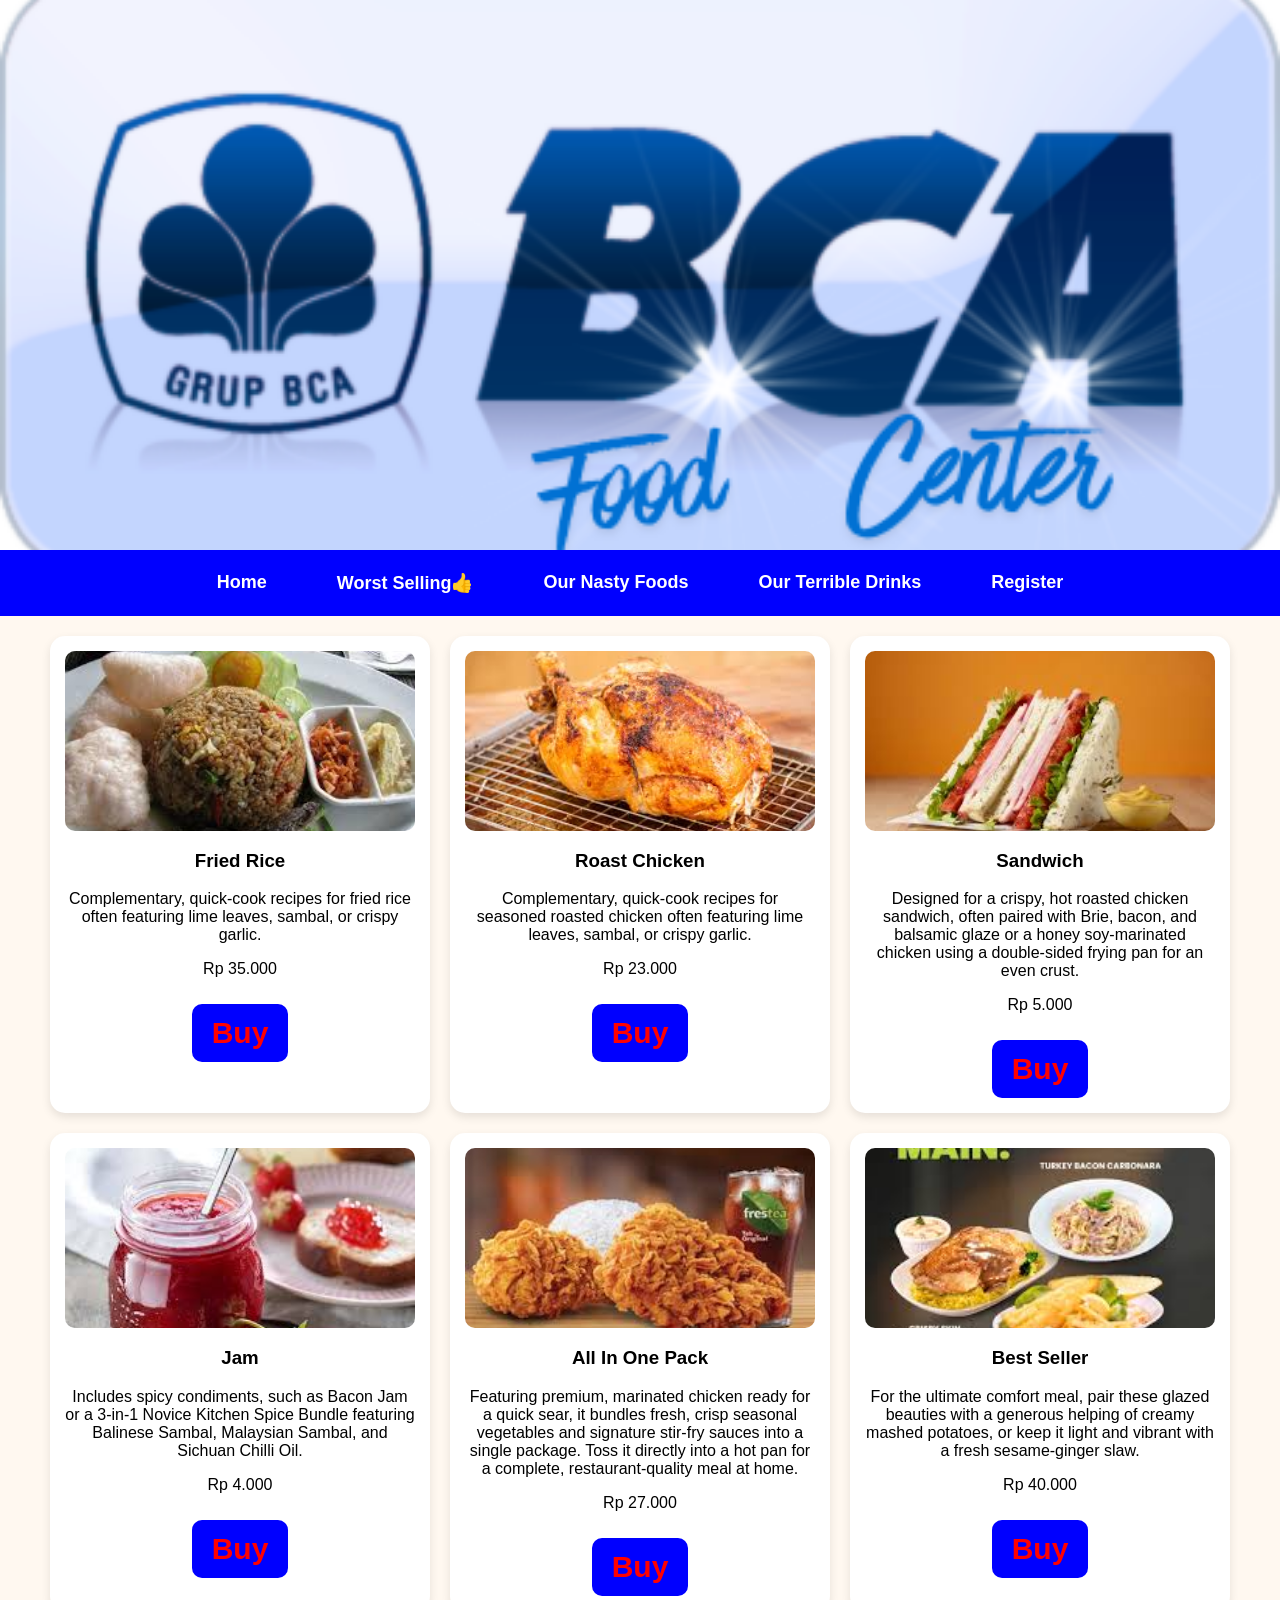
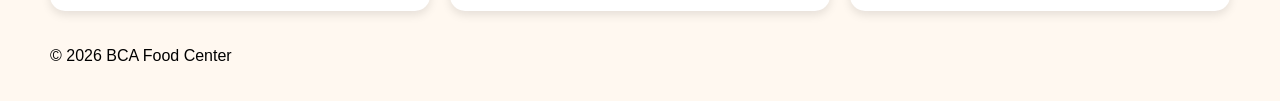
<file: index.html>
<html>
<head>
<title>BCA Food Center</title>
<link rel="stylesheet" href="commnobel.css">
</head>
<body>
<header>
<img src="bankbcalogo.png">
</header>
<nav>
<ul>
<li><a href="#">Home</a>
<ul>
<li><a href="index.html">The place</a></li>
<li><a href="heheI.html">where I can go</a></li>
</ul>
</li>
<li><a href="#">Worst Selling👍</a>
 <ul>
<li><a href="hehesigma.html">Worse</a></li>
 <li><a href="heheII.html">Even Worse</a></li>
</ul>
</li>
<li><a href="#">Our Nasty Foods</a>
<ul>
<li><a href="heheIII.html">Fried Rice</a></li>
 <li><a href="heheIV.html">Chicken</a></li>
</ul>
</li>
<li><a href="#">Our Terrible Drinks</a>
<ul>
<li><a href="heheV.html">Alcoholic</a></li>
 <li><a href="heheVI.html">Non-alcoholic</a></li>
</ul>
</li>
<li><a href="#">Register</a>
<ul>
<li><a href="heheVII.html">Sign Up</a></li>
<li><a href="heheVIII.html">Sign In</a></li>
</ul>
</li>
</nav>
<div class="container">
<div class="card">
    <img src="nasigor.png">
    <h3>Fried Rice</h3>
	 <p>Complementary, quick-cook recipes for fried rice often featuring lime leaves, sambal, or crispy garlic.</p>
    <p>Rp 35.000</p>
    <button>Buy</button>
</div>
<div class="card">
    <img src="2commnobel.png">
    <h3>Roast Chicken</h3>
	 <p>Complementary, quick-cook recipes for seasoned roasted chicken often featuring lime leaves, sambal, or crispy garlic. </p>
    <p>Rp 23.000</p>
    <button>Buy</button>
</div>
<div class="card">
    <img src="3commnobel.png">
    <h3>Sandwich</h3>
	<p>Designed for a crispy, hot roasted chicken sandwich, often paired with Brie, bacon, and balsamic glaze or a honey soy-marinated chicken using a double-sided frying pan for an even crust. </p>
    <p>Rp 5.000</p>
    <button>Buy</button>
</div>

<div class="card">
    <img src="4commnobel.png">
    <h3>Jam</h3>
	<p>Includes spicy condiments, such as Bacon Jam or a 3-in-1 Novice Kitchen Spice Bundle featuring Balinese Sambal, Malaysian Sambal, and Sichuan Chilli Oil.</p>
    <p>Rp 4.000</p>
    <button>Buy</button>
</div>

<div class="card">
    <img src="5commnobel.png">
    <h3>All In One Pack</h3>
	<p>Featuring premium, marinated chicken ready for a quick sear, it bundles fresh, crisp seasonal vegetables and signature stir-fry sauces into a single package. Toss it directly into a hot pan for a complete, restaurant-quality meal at home.</p>
    <p>Rp 27.000</p>
    <button>Buy</button>
</div>

<div class="card">
    <img src="6commnobel.png">
    <h3>Best Seller</h3>
	<p>For the ultimate comfort meal, pair these glazed beauties with a generous helping of creamy mashed potatoes, or keep it light and vibrant with a fresh sesame-ginger slaw.</p>
    <p>Rp 40.000</p>
    <button>Buy</button>
</div>
<footer>
<p>© 2026 BCA Food Center</p>
</footer>
</div>
</file>
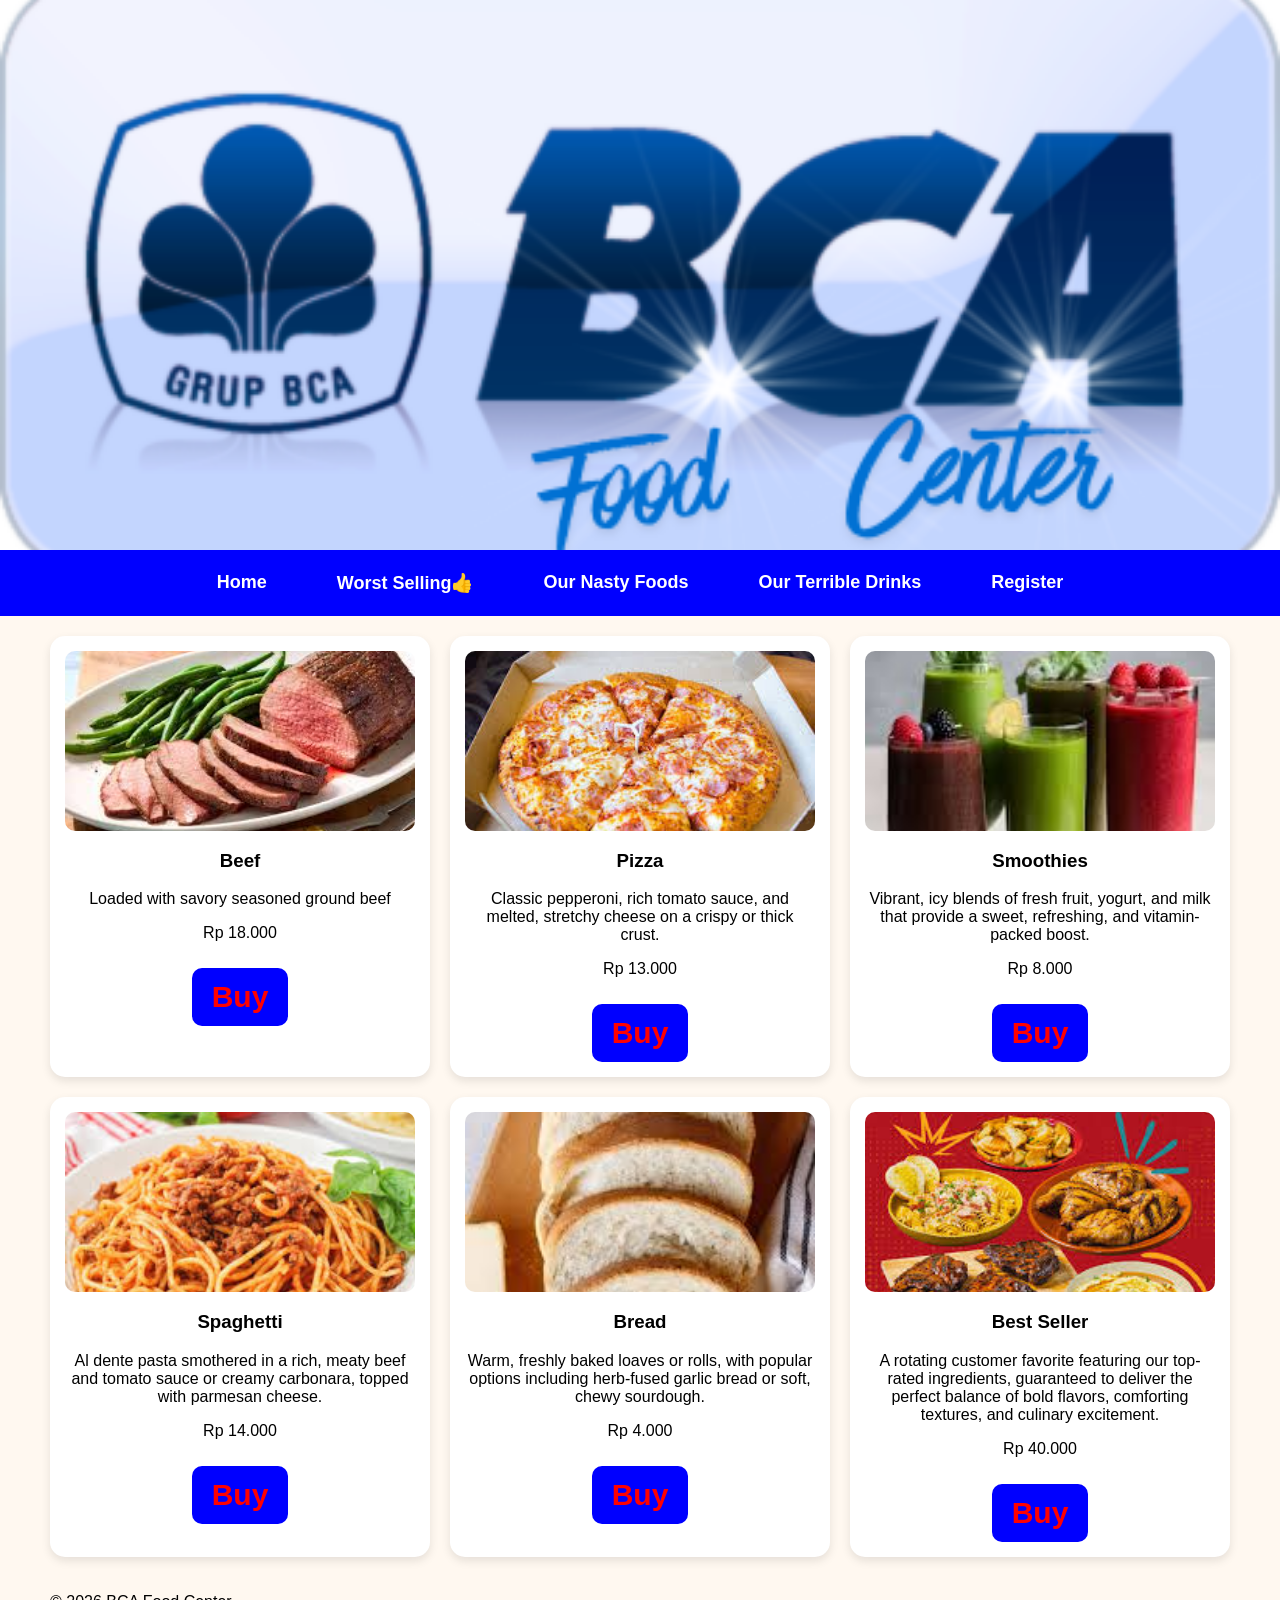
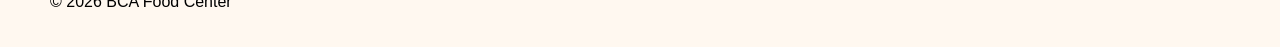
<file: heheI.html>
<html>
<head>
<title>BCA Food Center</title>
<link rel="stylesheet" href="commnobel.css">
</head>
<body>
<header>
<img src="bankbcalogo.png">
</header>
<nav>
<ul>
<li><a href="#">Home</a>
<ul>
<li><a href="index.html">The place</a></li>
<li><a href="heheI.html">where I can go</a></li>
</ul>
</li>
<li><a href="#">Worst Selling👍</a>
 <ul>
<li><a href="hehesigma.html">Worse</a></li>
 <li><a href="heheII.html">Even Worse</a></li>
</ul>
</li>
<li><a href="#">Our Nasty Foods</a>
<ul>
<li><a href="heheIII.html">Fried Rice</a></li>
 <li><a href="heheIV.html">Chicken</a></li>
</ul>
</li>
<li><a href="#">Our Terrible Drinks</a>
<ul>
<li><a href="heheV.html">Alcoholic</a></li>
 <li><a href="heheVI.html">Non-alcoholic</a></li>
</ul>
</li>
<li><a href="#">Register</a>
<ul>
<li><a href="heheVII.html">Sign Up</a></li>
<li><a href="heheVIII.html">Sign In</a></li>
</ul>
</li>
</nav>
<div class="container">
<div class="card">
    <img src="7commnobel.png">
    <h3>Beef</h3>
	<p>Loaded with savory seasoned ground beef</p>
    <p>Rp 18.000</p>
    <button>Buy</button>
</div>
<div class="card">
    <img src="8commnobel.png">
    <h3>Pizza</h3>
	<p> Classic pepperoni, rich tomato sauce, and melted, stretchy cheese on a crispy or thick crust. </p>
    <p>Rp 13.000</p>
    <button>Buy</button>
</div>
<div class="card">
    <img src="9commnobel.png">
    <h3>Smoothies</h3>
	<p>Vibrant, icy blends of fresh fruit, yogurt, and milk that provide a sweet, refreshing, and vitamin-packed boost.</p>
    <p>Rp 8.000</p>
    <button>Buy</button>
</div>

<div class="card">
    <img src="10commnobel.png">
    <h3>Spaghetti</h3>
	<p> Al dente pasta smothered in a rich, meaty beef and tomato sauce or creamy carbonara, topped with parmesan cheese.</p>
    <p>Rp 14.000</p>
    <button>Buy</button>
</div>

<div class="card">
    <img src="11commnobel.png">
    <h3>Bread</h3>
	<p> Warm, freshly baked loaves or rolls, with popular options including herb-fused garlic bread or soft, chewy sourdough. </p>
    <p>Rp 4.000</p>
    <button>Buy</button>
</div>

<div class="card">
    <img src="12commnobel.png">
    <h3>Best Seller</h3>
	<p>A rotating customer favorite featuring our top-rated ingredients, guaranteed to deliver the perfect balance of bold flavors, comforting textures, and culinary excitement.</p>
    <p>Rp 40.000</p>
    <button>Buy</button>
</div>
<footer>
<p>© 2026 BCA Food Center</p>
</footer>
</div>
</file>
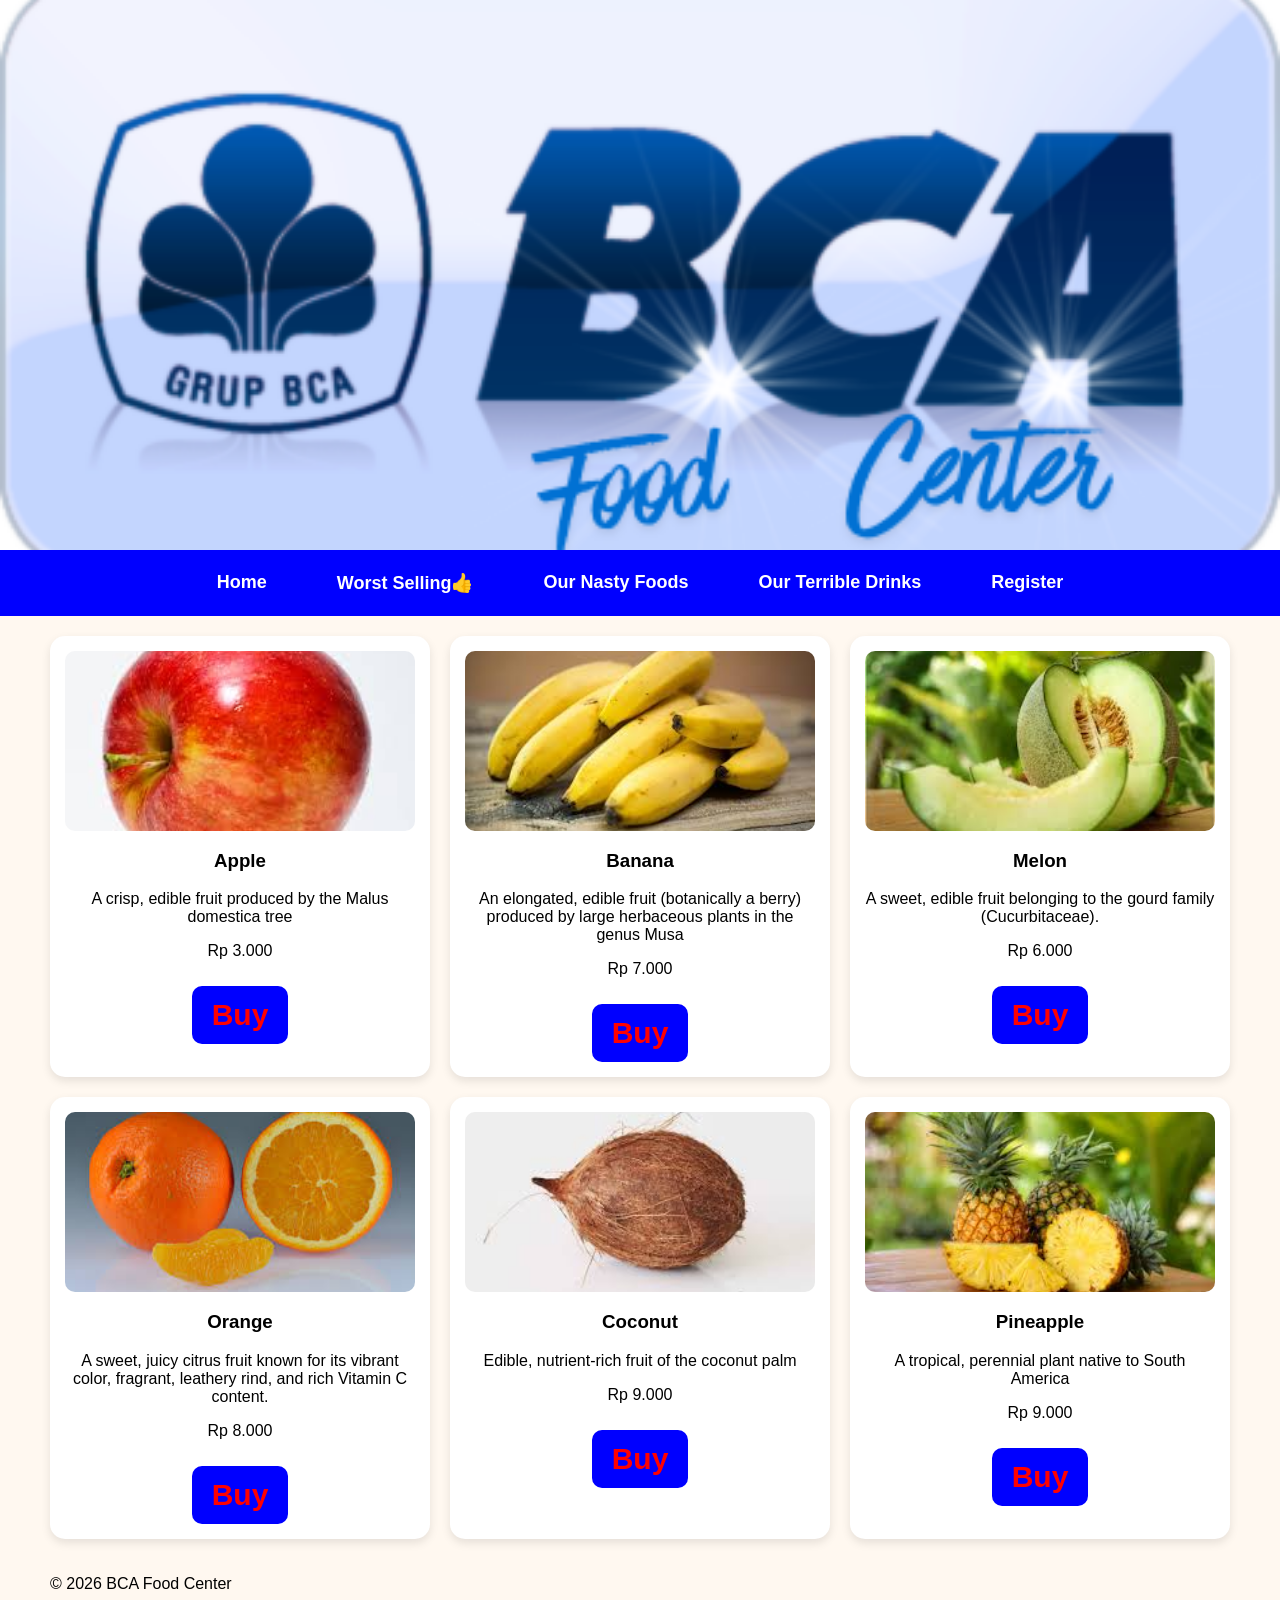
<file: heheII.html>
<html>
<head>
<title>BCA Food Center</title>
<link rel="stylesheet" href="commnobel.css">
</head>
<body>
<header>
<img src="bankbcalogo.png">
</header>
<nav>
<ul>
<li><a href="#">Home</a>
<ul>
<li><a href="index.html">The place</a></li>
<li><a href="heheI.html">where I can go</a></li>
</ul>
</li>
<li><a href="#">Worst Selling👍</a>
 <ul>
<li><a href="hehesigma.html">Worse</a></li>
 <li><a href="heheII.html">Even Worse</a></li>
</ul>
</li>
<li><a href="#">Our Nasty Foods</a>
<ul>
<li><a href="heheIII.html">Fried Rice</a></li>
 <li><a href="heheIV.html">Chicken</a></li>
</ul>
</li>
<li><a href="#">Our Terrible Drinks</a>
<ul>
<li><a href="heheV.html">Alcoholic</a></li>
 <li><a href="heheVI.html">Non-alcoholic</a></li>
</ul>
</li>
<li><a href="#">Register</a>
<ul>
<li><a href="heheVII.html">Sign Up</a></li>
<li><a href="heheVIII.html">Sign In</a></li>
</ul>
</li>
</nav>
<div class="container">
<div class="card">
    <img src="19commnobel.png">
    <h3>Apple</h3>
	<p>A crisp, edible fruit produced by the Malus domestica tree</p>
    <p>Rp 3.000</p>
    <button>Buy</button>
</div>
<div class="card">
    <img src="20commnobel.png">
    <h3>Banana</h3>
	<p>An elongated, edible fruit (botanically a berry) produced by large herbaceous plants in the genus Musa</p>
    <p>Rp 7.000</p>
    <button>Buy</button>
</div>
<div class="card">
    <img src="21commnobel.png">
    <h3>Melon</h3>
	<p>A sweet, edible fruit belonging to the gourd family (Cucurbitaceae).</p>
    <p>Rp 6.000</p>
    <button>Buy</button>
</div>

<div class="card">	
    <img src="22commnobel.png">
    <h3>Orange</h3>
	<p>A sweet, juicy citrus fruit known for its vibrant color, fragrant, leathery rind, and rich Vitamin C content.</p>
    <p>Rp 8.000</p>
    <button>Buy</button>
</div>

<div class="card">
    <img src="23commnobel.png">
    <h3>Coconut</h3>
	<p>Edible, nutrient-rich fruit of the coconut palm</p>
    <p>Rp 9.000</p>
    <button>Buy</button>
</div>

<div class="card">
    <img src="24commnobel.png">
    <h3>Pineapple</h3>
	<p>A tropical, perennial plant native to South America</p>
    <p>Rp 9.000</p>
    <button>Buy</button>
</div>
<footer>
<p>© 2026 BCA Food Center</p>
</footer>
</div>
</file>
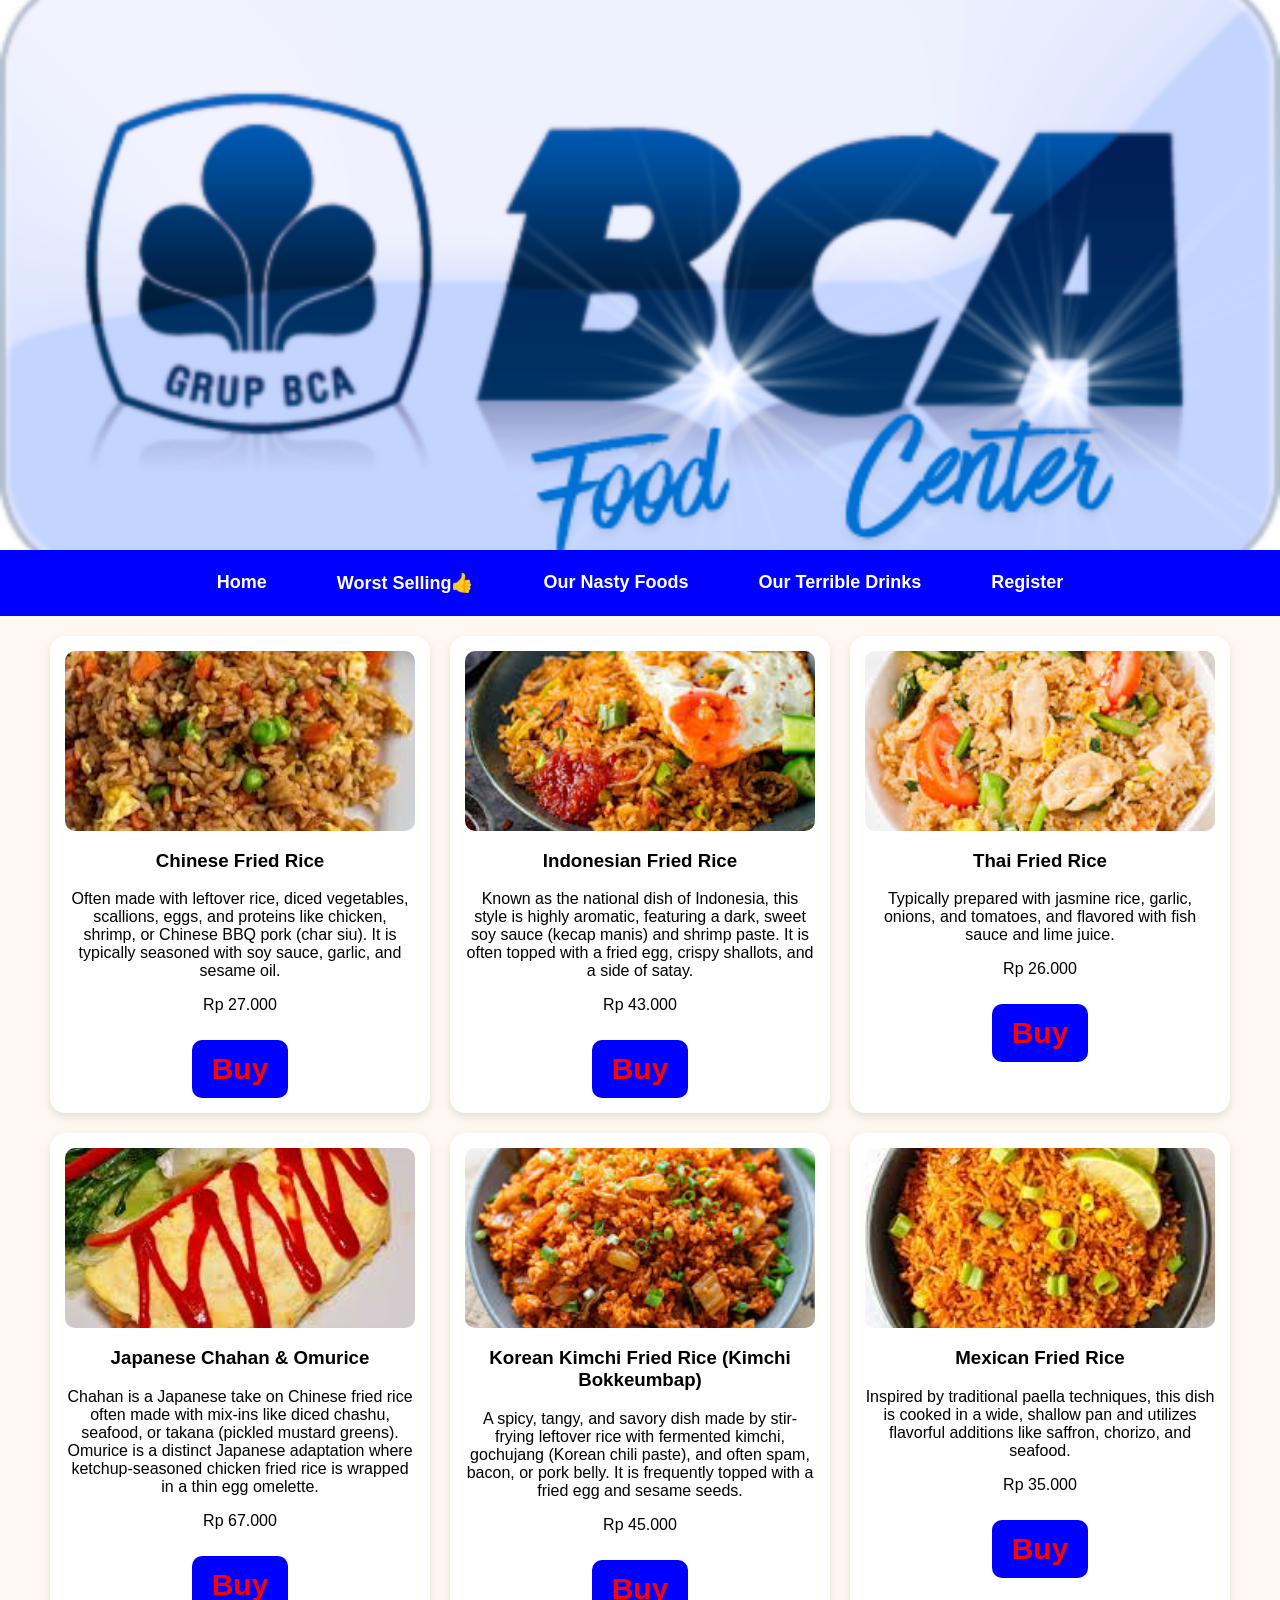
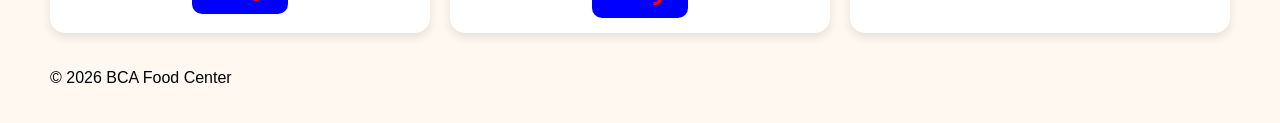
<file: heheIII.html>
<html>
<head>
<title>BCA Food Center</title>
<link rel="stylesheet" href="commnobel.css">
</head>
<body>
<header>
<img src="bankbcalogo.png">
</header>
<nav>
<ul>
<li><a href="#">Home</a>
<ul>
<li><a href="index.html">The place</a></li>
<li><a href="heheI.html">where I can go</a></li>
</ul>
</li>
<li><a href="#">Worst Selling👍</a>
 <ul>
<li><a href="hehesigma.html">Worse</a></li>
 <li><a href="heheII.html">Even Worse</a></li>
</ul>
</li>
<li><a href="#">Our Nasty Foods</a>
<ul>
<li><a href="heheIII.html">Fried Rice</a></li>
 <li><a href="heheIV.html">Chicken</a></li>
</ul>
</li>
<li><a href="#">Our Terrible Drinks</a>
<ul>
<li><a href="heheV.html">Alcoholic</a></li>
 <li><a href="heheVI.html">Non-alcoholic</a></li>
</ul>
</li>
<li><a href="#">Register</a>
<ul>
<li><a href="heheVII.html">Sign Up</a></li>
<li><a href="heheVIII.html">Sign In</a></li>
</ul>
</li>
</nav>
<div class="container">
<div class="card">
    <img src="25commnobel.png">
    <h3>Chinese Fried Rice</h3>
	<p>Often made with leftover rice, diced vegetables, scallions, eggs, and proteins like chicken, shrimp, or Chinese BBQ pork (char siu). It is typically seasoned with soy sauce, garlic, and sesame oil.</p>
    <p>Rp 27.000</p>
    <button>Buy</button>
</div>
<div class="card">
    <img src="26commnobel.png">
    <h3>Indonesian Fried Rice</h3>
	<p>Known as the national dish of Indonesia, this style is highly aromatic, featuring a dark, sweet soy sauce (kecap manis) and shrimp paste. It is often topped with a fried egg, crispy shallots, and a side of satay.</p>
    <p>Rp 43.000</p>
    <button>Buy</button>
</div>
<div class="card">
    <img src="27commnobel.png">
    <h3>Thai Fried Rice</h3>
	<p>Typically prepared with jasmine rice, garlic, onions, and tomatoes, and flavored with fish sauce and lime juice.</p>
    <p>Rp 26.000</p>
    <button>Buy</button>
</div>

<div class="card">
    <img src="28commnobel.png">
    <h3>Japanese Chahan & Omurice</h3>
	<p>Chahan is a Japanese take on Chinese fried rice often made with mix-ins like diced chashu, seafood, or takana (pickled mustard greens). Omurice is a distinct Japanese adaptation where ketchup-seasoned chicken fried rice is wrapped in a thin egg omelette.</p>
    <p>Rp 67.000</p>
    <button>Buy</button>
</div>

<div class="card">
    <img src="29commnobel.png">
    <h3>Korean Kimchi Fried Rice (Kimchi Bokkeumbap)</h3>
	<p>A spicy, tangy, and savory dish made by stir-frying leftover rice with fermented kimchi, gochujang (Korean chili paste), and often spam, bacon, or pork belly. It is frequently topped with a fried egg and sesame seeds.</p>
    <p>Rp 45.000</p>
    <button>Buy</button>
</div>

<div class="card">
    <img src="30commnobel.png">
    <h3>Mexican Fried Rice</h3>
	<p>Inspired by traditional paella techniques, this dish is cooked in a wide, shallow pan and utilizes flavorful additions like saffron, chorizo, and seafood.</p>
    <p>Rp 35.000</p>
    <button>Buy</button>
</div>
<footer>
<p>© 2026 BCA Food Center</p>
</footer>
</div>
</file>
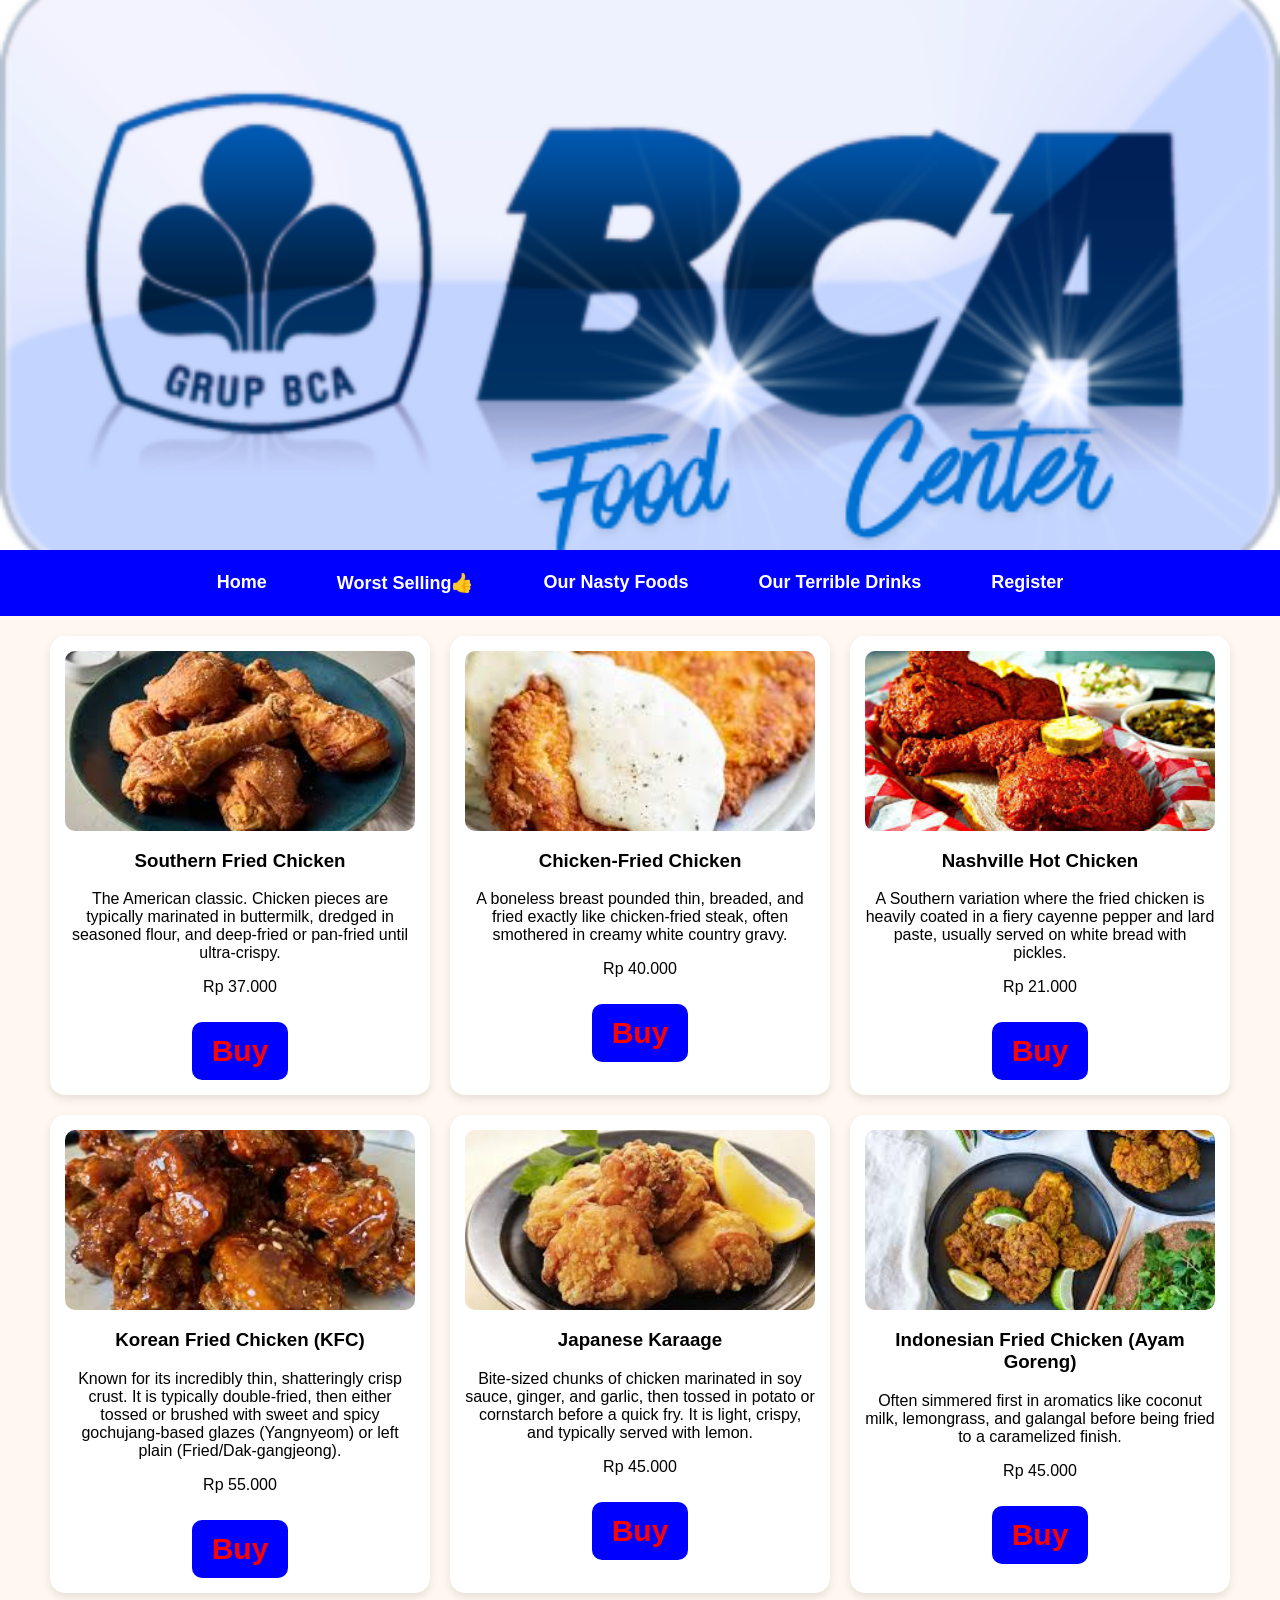
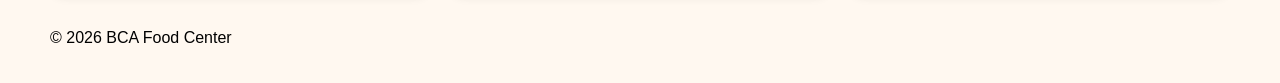
<file: heheIV.html>
<html>
<head>
<title>BCA Food Center</title>
<link rel="stylesheet" href="commnobel.css">
</head>
<body>
<header>
<img src="bankbcalogo.png">
</header>
<nav>
<ul>
<li><a href="#">Home</a>
<ul>
<li><a href="index.html">The place</a></li>
<li><a href="heheI.html">where I can go</a></li>
</ul>
</li>
<li><a href="#">Worst Selling👍</a>
 <ul>
<li><a href="hehesigma.html">Worse</a></li>
 <li><a href="heheII.html">Even Worse</a></li>
</ul>
</li>
<li><a href="#">Our Nasty Foods</a>
<ul>
<li><a href="heheIII.html">Fried Rice</a></li>
 <li><a href="heheIV.html">Chicken</a></li>
</ul>
</li>
<li><a href="#">Our Terrible Drinks</a>
<ul>
<li><a href="heheV.html">Alcoholic</a></li>
 <li><a href="heheVI.html">Non-alcoholic</a></li>
</ul>
</li>
<li><a href="#">Register</a>
<ul>
<li><a href="heheVII.html">Sign Up</a></li>
<li><a href="heheVIII.html">Sign In</a></li>
</ul>
</li>
</nav>
<div class="container">
<div class="card">
    <img src="31commnobel.png">
    <h3>Southern Fried Chicken</h3>
	<p>The American classic. Chicken pieces are typically marinated in buttermilk, dredged in seasoned flour, and deep-fried or pan-fried until ultra-crispy.</p>
    <p>Rp 37.000</p>
    <button>Buy</button>
</div>
<div class="card">
    <img src="32commnobel.png">
    <h3>Chicken-Fried Chicken</h3>
	<p> A boneless breast pounded thin, breaded, and fried exactly like chicken-fried steak, often smothered in creamy white country gravy.</p>
    <p>Rp 40.000</p>
    <button>Buy</button>
</div>
<div class="card">
    <img src="33commnobel.png">
    <h3>Nashville Hot Chicken</h3>
	<p> A Southern variation where the fried chicken is heavily coated in a fiery cayenne pepper and lard paste, usually served on white bread with pickles.</p>
    <p>Rp 21.000</p>
    <button>Buy</button>
</div>

<div class="card">
    <img src="34commnobel.png">
    <h3>Korean Fried Chicken (KFC)</h3>
	<p> Known for its incredibly thin, shatteringly crisp crust. It is typically double-fried, then either tossed or brushed with sweet and spicy gochujang-based glazes (Yangnyeom) or left plain (Fried/Dak-gangjeong).</p>
    <p>Rp 55.000</p>
    <button>Buy</button>
</div>

<div class="card">
    <img src="35commnobel.png">
    <h3>Japanese Karaage</h3>
	<p>Bite-sized chunks of chicken marinated in soy sauce, ginger, and garlic, then tossed in potato or cornstarch before a quick fry. It is light, crispy, and typically served with lemon.</p>
    <p>Rp 45.000</p>
    <button>Buy</button>
</div>

<div class="card">
    <img src="36commnobel.png">
    <h3>Indonesian Fried Chicken (Ayam Goreng)</h3>
	<p>Often simmered first in aromatics like coconut milk, lemongrass, and galangal before being fried to a caramelized finish.</p>
    <p>Rp 45.000</p>
    <button>Buy</button>
</div>
<footer>
<p>© 2026 BCA Food Center</p>
</footer>
</div>
</file>
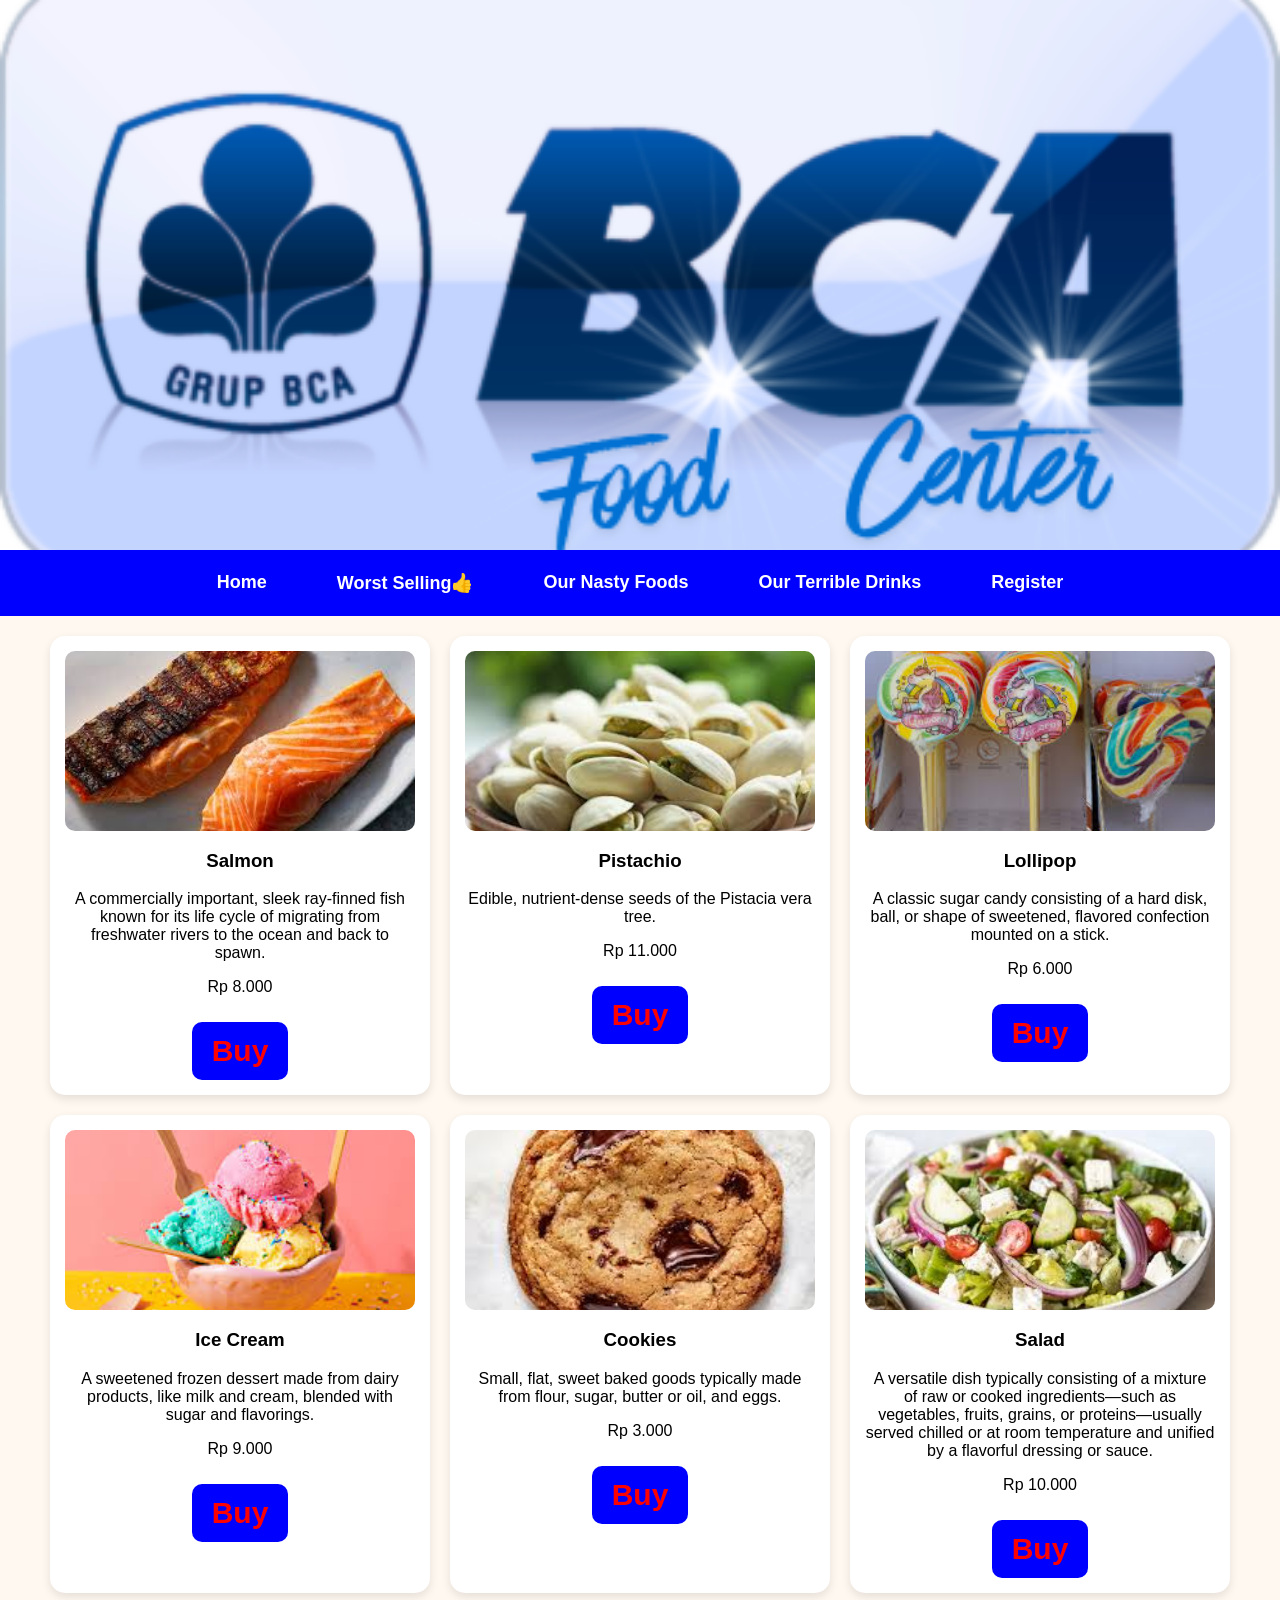
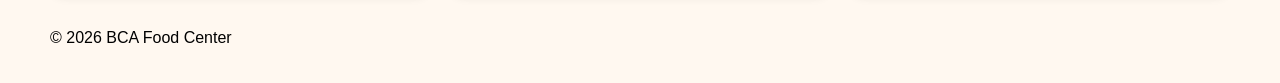
<file: hehesigma.html>
<html>
<head>
<title>BCA Food Center</title>
<link rel="stylesheet" href="commnobel.css">
</head>
<body>
<header>
<img src="bankbcalogo.png">
</header>
<nav>
<ul>
<li><a href="#">Home</a>
<ul>
<li><a href="index.html">The place</a></li>
<li><a href="heheI.html">where I can go</a></li>
</ul>
</li>
<li><a href="#">Worst Selling👍</a>
 <ul>
<li><a href="hehesigma.html">Worse</a></li>
 <li><a href="heheII.html">Even Worse</a></li>
</ul>
</li>
<li><a href="#">Our Nasty Foods</a>
<ul>
<li><a href="heheIII.html">Fried Rice</a></li>
 <li><a href="heheIV.html">Chicken</a></li>
</ul>
</li>
<li><a href="#">Our Terrible Drinks</a>
<ul>
<li><a href="heheV.html">Alcoholic</a></li>
 <li><a href="heheVI.html">Non-alcoholic</a></li>
</ul>
</li>
<li><a href="#">Register</a>
<ul>
<li><a href="heheVII.html">Sign Up</a></li>
<li><a href="heheVIII.html">Sign In</a></li>
</ul>
</li>
</nav>
<div class="container">
<div class="card">
    <img src="13commnobel.png">
    <h3>Salmon</h3>
	<p>A commercially important, sleek ray-finned fish known for its life cycle of migrating from freshwater rivers to the ocean and back to spawn.</p>
    <p>Rp 8.000</p>
    <button>Buy</button>
</div>
<div class="card">
    <img src="14commnobel.png">
    <h3>Pistachio</h3>
	<p>Edible, nutrient-dense seeds of the Pistacia vera tree.</p>
    <p>Rp 11.000</p>
    <button>Buy</button>
</div>
<div class="card">
    <img src="15commnobel.png">
    <h3>Lollipop</h3>
	<p>A classic sugar candy consisting of a hard disk, ball, or shape of sweetened, flavored confection mounted on a stick.</p>
    <p>Rp 6.000</p>
    <button>Buy</button>
</div>

<div class="card">
    <img src="16commnobel.png">
    <h3>Ice Cream</h3>
	<p>A sweetened frozen dessert made from dairy products, like milk and cream, blended with sugar and flavorings.</p>
    <p>Rp 9.000</p>
    <button>Buy</button>
</div>

<div class="card">
    <img src="17commnobel.png">
    <h3>Cookies</h3>
	<p>Small, flat, sweet baked goods typically made from flour, sugar, butter or oil, and eggs.</p>
    <p>Rp 3.000</p>
    <button>Buy</button>
</div>

<div class="card">
    <img src="18commnobel.png">
    <h3>Salad</h3>
	<p>A versatile dish typically consisting of a mixture of raw or cooked ingredients—such as vegetables, fruits, grains, or proteins—usually served chilled or at room temperature and unified by a flavorful dressing or sauce.</p>
    <p>Rp 10.000</p>
    <button>Buy</button>
</div>
<footer>
<p>© 2026 BCA Food Center</p>
</footer>
</div>
</file>
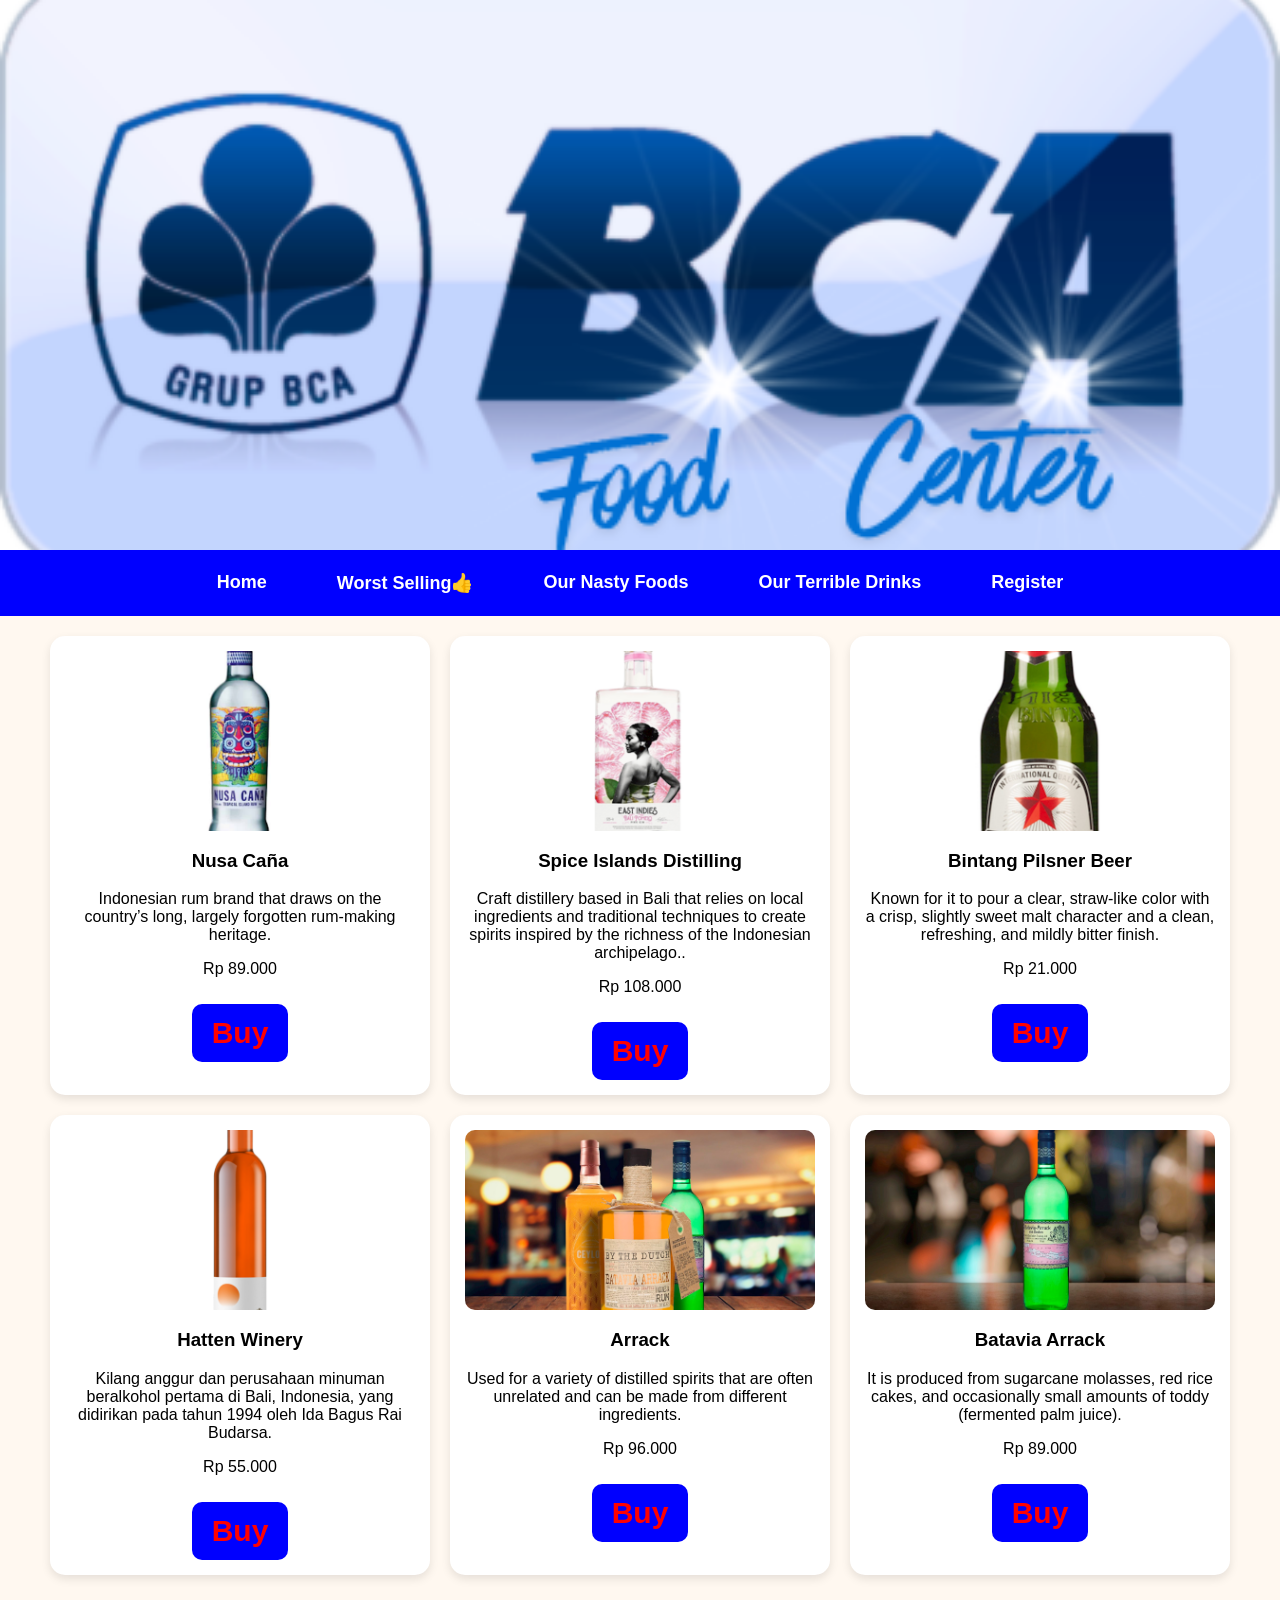
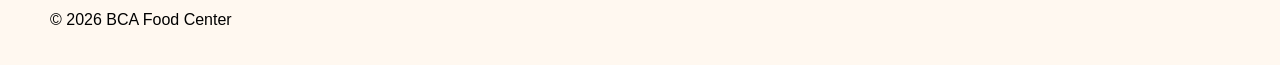
<file: heheV.html>
<html>
<head>
<title>BCA Food Center</title>
<link rel="stylesheet" href="commnobel.css">
</head>
<body>
<header>
<img src="bankbcalogo.png">
</header>
<nav>
<ul>
<li><a href="#">Home</a>
<ul>
<li><a href="index.html">The place</a></li>
<li><a href="heheI.html">where I can go</a></li>
</ul>
</li>
<li><a href="#">Worst Selling👍</a>
 <ul>
<li><a href="hehesigma.html">Worse</a></li>
 <li><a href="heheII.html">Even Worse</a></li>
</ul>
</li>
<li><a href="#">Our Nasty Foods</a>
<ul>
<li><a href="heheIII.html">Fried Rice</a></li>
 <li><a href="heheIV.html">Chicken</a></li>
</ul>
</li>
<li><a href="#">Our Terrible Drinks</a>
<ul>
<li><a href="heheV.html">Alcoholic</a></li>
 <li><a href="heheVI.html">Non-alcoholic</a></li>
</ul>
</li>
<li><a href="#">Register</a>
<ul>
<li><a href="heheVII.html">Sign Up</a></li>
<li><a href="heheVIII.html">Sign In</a></li>
</ul>
</li>
</nav>
<div class="container">
<div class="card">
    <img src="37commnobel.png">
    <h3>Nusa Caña</h3>
	<p>Indonesian rum brand that draws on the country’s long, largely forgotten rum-making heritage.</p>
    <p>Rp 89.000</p>
    <button>Buy</button>
</div>
<div class="card">
    <img src="38commnobel.png">
    <h3>Spice Islands Distilling</h3>
	<p> Craft distillery based in Bali that relies on local ingredients and traditional techniques to create spirits inspired by the richness of the Indonesian archipelago..</p>
    <p>Rp 108.000</p>
    <button>Buy</button>
</div>
<div class="card">
    <img src="39commnobel.png">
    <h3>Bintang Pilsner Beer</h3>
	<p>Known for it to pour a clear, straw-like color with a crisp, slightly sweet malt character and a clean, refreshing, and mildly bitter finish.</p>
    <p>Rp 21.000</p>
    <button>Buy</button>
</div>

<div class="card">
    <img src="40commnobel.png">
    <h3>Hatten Winery</h3>
	<p>Kilang anggur dan perusahaan minuman beralkohol pertama di Bali, Indonesia, yang didirikan pada tahun 1994 oleh Ida Bagus Rai Budarsa.</p>
    <p>Rp 55.000</p>
    <button>Buy</button>
</div>

<div class="card">
    <img src="41commnobel.png">
    <h3>Arrack</h3>
	<p>Used for a variety of distilled spirits that are often unrelated and can be made from different ingredients.</p>
    <p>Rp 96.000</p>
    <button>Buy</button>
</div>

<div class="card">
    <img src="42commnobel.png">
    <h3>Batavia Arrack</h3>
	<p>It is produced from sugarcane molasses, red rice cakes, and occasionally small amounts of toddy (fermented palm juice).</p>
    <p>Rp 89.000</p>
    <button>Buy</button>
</div>
<footer>
<p>© 2026 BCA Food Center</p>
</footer>
</div>
</file>
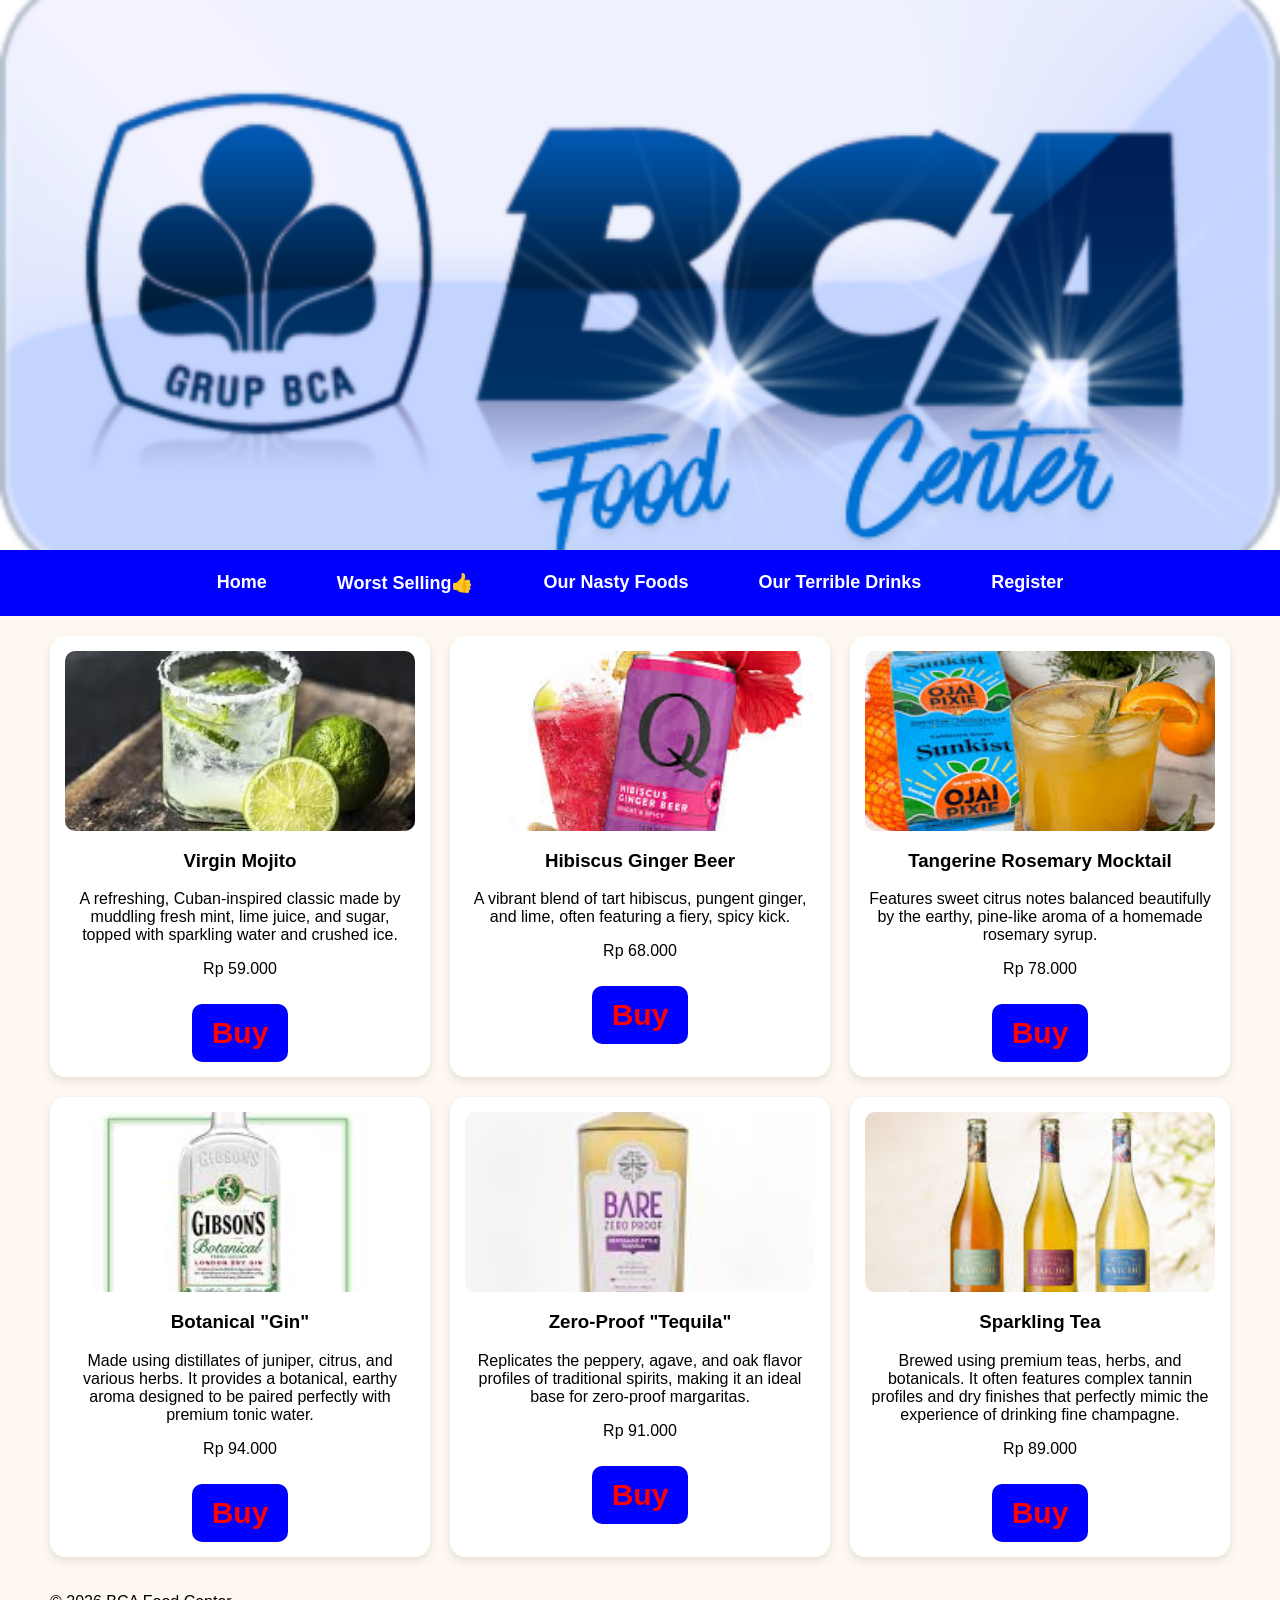
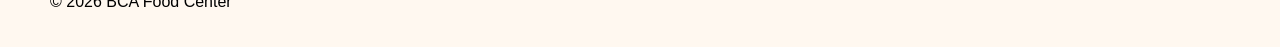
<file: heheVI.html>
<html>
<head>
<title>BCA Food Center</title>
<link rel="stylesheet" href="commnobel.css">
</head>
<body>
<header>
<img src="bankbcalogo.png">
</header>
<nav>
<ul>
<li><a href="#">Home</a>
<ul>
<li><a href="index.html">The place</a></li>
<li><a href="heheI.html">where I can go</a></li>
</ul>
</li>
<li><a href="#">Worst Selling👍</a>
 <ul>
<li><a href="hehesigma.html">Worse</a></li>
 <li><a href="heheII.html">Even Worse</a></li>
</ul>
</li>
<li><a href="#">Our Nasty Foods</a>
<ul>
<li><a href="heheIII.html">Fried Rice</a></li>
 <li><a href="heheIV.html">Chicken</a></li>
</ul>
</li>
<li><a href="#">Our Terrible Drinks</a>
<ul>
<li><a href="heheV.html">Alcoholic</a></li>
 <li><a href="heheVI.html">Non-alcoholic</a></li>
</ul>
</li>
<li><a href="#">Register</a>
<ul>
<li><a href="heheVII.html">Sign Up</a></li>
<li><a href="heheVIII.html">Sign In</a></li>
</ul>
</li>
</nav>
<div class="container">
<div class="card">
    <img src="43commnobel.png">
    <h3>Virgin Mojito</h3>
	<p>A refreshing, Cuban-inspired classic made by muddling fresh mint, lime juice, and sugar, topped with sparkling water and crushed ice.</p>
    <p>Rp 59.000</p>
    <button>Buy</button>
</div>
<div class="card">
    <img src="44commnobel.png">
    <h3>Hibiscus Ginger Beer</h3>
	<p> A vibrant blend of tart hibiscus, pungent ginger, and lime, often featuring a fiery, spicy kick.</p>
    <p>Rp 68.000</p>
    <button>Buy</button>
</div>
<div class="card">
    <img src="45commnobel.png">
    <h3>Tangerine Rosemary Mocktail</h3>
	<p> Features sweet citrus notes balanced beautifully by the earthy, pine-like aroma of a homemade rosemary syrup.</p>
    <p>Rp 78.000</p>
    <button>Buy</button>
</div>

<div class="card">
    <img src="46commnobel.png">
    <h3>Botanical "Gin"</h3>
	<p>Made using distillates of juniper, citrus, and various herbs. It provides a botanical, earthy aroma designed to be paired perfectly with premium tonic water.</p>
    <p>Rp 94.000</p>
    <button>Buy</button>
</div>

<div class="card">
    <img src="47commnobel.png">
    <h3>Zero-Proof "Tequila"</h3>
	<p>Replicates the peppery, agave, and oak flavor profiles of traditional spirits, making it an ideal base for zero-proof margaritas.</p>
    <p>Rp 91.000</p>
    <button>Buy</button>
</div>

<div class="card">
    <img src="48commnobel.png">
    <h3>Sparkling Tea</h3>
	<p>Brewed using premium teas, herbs, and botanicals. It often features complex tannin profiles and dry finishes that perfectly mimic the experience of drinking fine champagne.</p>
    <p>Rp 89.000</p>
    <button>Buy</button>
</div>
<footer>
<p>© 2026 BCA Food Center</p>
</footer>
</div>
</file>
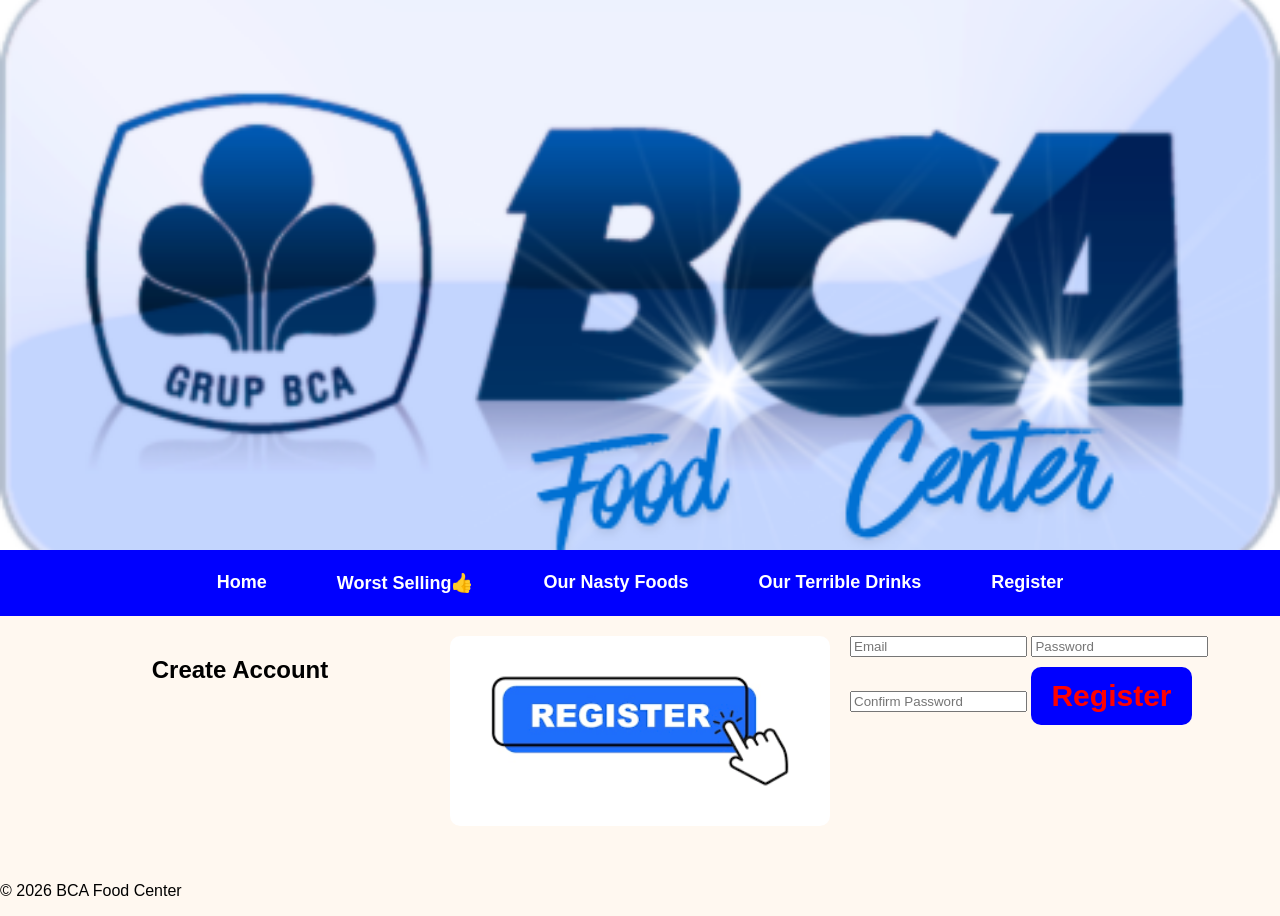
<file: heheVII.html>
<html>
<head>
<title>BCA Food Center</title>
<link rel="stylesheet" href="commnobel.css">
</head>
<body>
<header>
<img src="bankbcalogo.png">
</header>
<nav>
<ul>
<li><a href="#">Home</a>
<ul>
<li><a href="index.html">The place</a></li>
<li><a href="heheI.html">where I can go</a></li>
</ul>
</li>
<li><a href="#">Worst Selling👍</a>
 <ul>
<li><a href="hehesigma.html">Worse</a></li>
 <li><a href="heheII.html">Even Worse</a></li>
</ul>
</li>
<li><a href="#">Our Nasty Foods</a>
<ul>
<li><a href="heheIII.html">Fried Rice</a></li>
 <li><a href="heheIV.html">Chicken</a></li>
</ul>
</li>
<li><a href="#">Our Terrible Drinks</a>
<ul>
<li><a href="heheV.html">Alcoholic</a></li>
 <li><a href="heheVI.html">Non-alcoholic</a></li>
</ul>
</li>
<li><a href="#">Register</a>
<ul>
<li><a href="heheVII.html">Sign Up</a></li>
<li><a href="heheVIII.html">Sign In</a></li>
</ul>
</li>
</nav>
<div class="container">
<h2>Create Account</h2>
<img src="register.png" alt="food" style="width:100%; max-width:400px; border-radius:10px; margin-bottom:20px;">
<form class="form-box">
<input type="email" placeholder="Email" required>
<input type="password" placeholder="Password" required>
<input type="password" placeholder="Confirm Password" required>
<button type="submit">Register</button>
</form>
</div>
<footer>
<p>© 2026 BCA Food Center</p>
</footer>
</body>
</html>
</file>
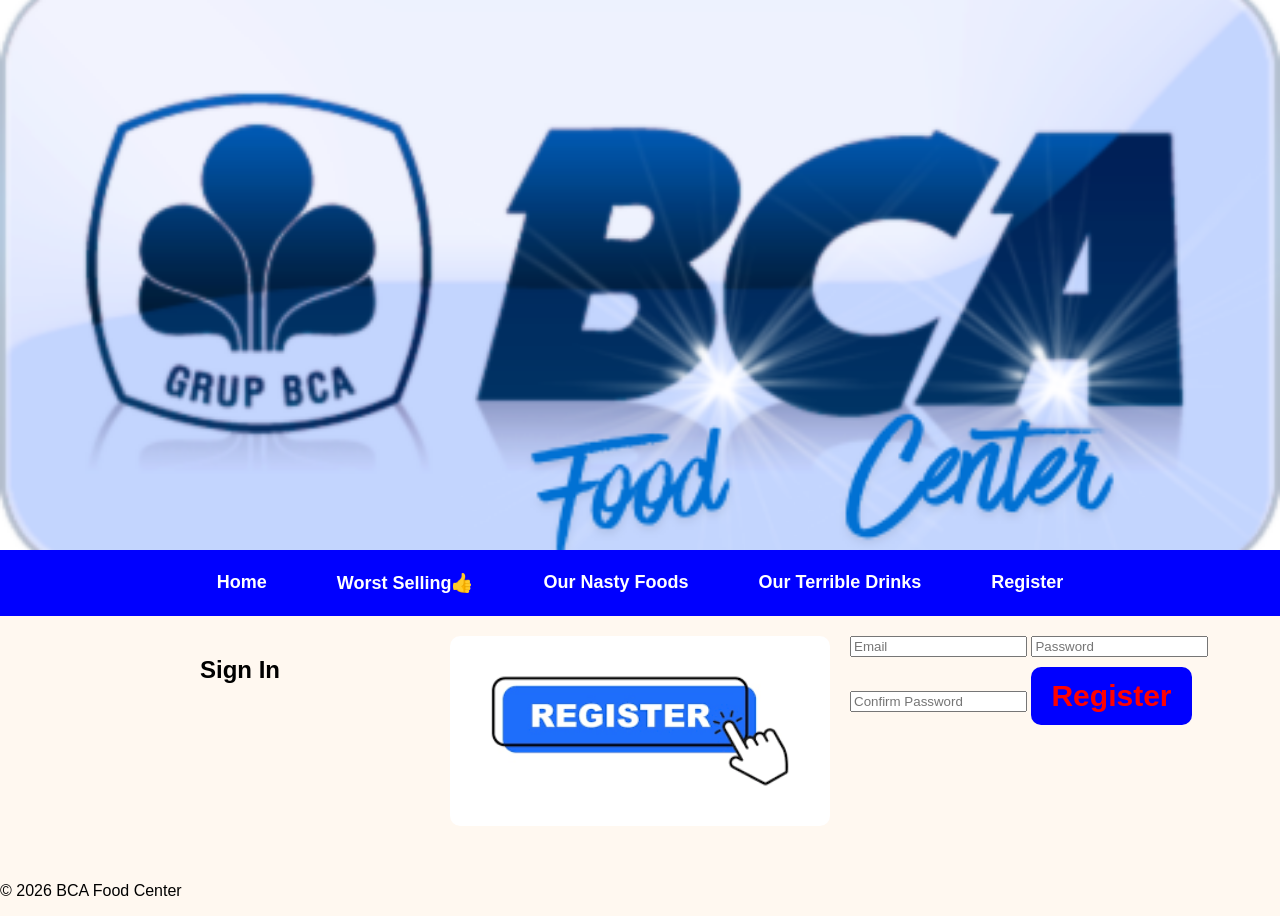
<file: heheVIII.html>
<html>
<head>
<title>BCA Food Center</title>
<link rel="stylesheet" href="commnobel.css">
</head>
<body>
<header>
<img src="bankbcalogo.png">
</header>
<nav>
<ul>
<li><a href="#">Home</a>
<ul>
<li><a href="index.html">The place</a></li>
<li><a href="heheI.html">where I can go</a></li>
</ul>
</li>
<li><a href="#">Worst Selling👍</a>
 <ul>
<li><a href="hehesigma.html">Worse</a></li>
 <li><a href="heheII.html">Even Worse</a></li>
</ul>
</li>
<li><a href="#">Our Nasty Foods</a>
<ul>
<li><a href="heheIII.html">Fried Rice</a></li>
 <li><a href="heheIV.html">Chicken</a></li>
</ul>
</li>
<li><a href="#">Our Terrible Drinks</a>
<ul>
<li><a href="heheV.html">Alcoholic</a></li>
 <li><a href="heheVI.html">Non-alcoholic</a></li>
</ul>
</li>
<li><a href="#">Register</a>
<ul>
<li><a href="heheVII.html">Sign Up</a></li>
<li><a href="heheVIII.html">Sign In</a></li>
</ul>
</li>
</nav>
<div class="container">
<h2>Sign In</h2>
<img src="register.png" alt="food" style="width:100%; max-width:400px; border-radius:10px; margin-bottom:20px;">
<form class="form-box">
<input type="email" placeholder="Email" required>
<input type="password" placeholder="Password" required>
<input type="password" placeholder="Confirm Password" required>
<button type="submit">Register</button>
</form>
</div>
<footer>
<p>© 2026 BCA Food Center</p>
</footer>
</body>
</html>
</file>
<file: commnobel.css>
header {
    width: 100%;
    height: 550px;
    overflow: hidden;
}
header img {
    width: 100%;
    height: 100%;
    object-fit: cover;
}
nav {
    background: blue;
    padding: 12px 0;
    position: sticky;
    top: 0;
    z-index: 1000;
}
body {
    font-family: sans-serif;
    margin: 0;
    background: #fff8f0;
}
nav ul {
    list-style: none;
    display: flex;
    justify-content: center;
    gap: 40px;
    padding: 0;
    margin: 0;
}

nav ul li {
    position: relative;
}
nav ul li:hover ul {
    display: block;
}

nav ul li ul li a {
    padding: 10px 20px;
    font-size: 16px;
}

nav ul li ul li a:hover {
    background: #ff6b35;
    border-radius: 5px;
}
nav ul li a {
    color: white;
    text-decoration: none;
    font-weight: bold;
    font-size: 18px;
    padding: 10px 15px;
    display: block;
}

nav ul li ul {
    display: none;
    position: absolute;
    top: 45px;
    left: 0;
    background: #ffa07a;
    padding: 10px 0;
    border-radius: 10px;
    min-width: 150px;
}
h2 {
    text-align: center;
    margin-top: 20px;
}

.container {
    display: grid;
    grid-template-columns: repeat(3, 1fr);
    gap: 20px;
    padding: 20px 50px;
}

.card {
    background: white;
    padding: 15px;
    border-radius: 15px;
    text-align: center;
    box-shadow: 0 4px 10px rgba(0,0,0,0.1);
    transition: 0.3s;
}

.card img {
    width: 100%;
    height: 180px;
    object-fit: cover;
    border-radius: 10px;
}

button {
    background: blue;
    color: red;
    border: none;
    padding: 12px 20px;
    margin-top: 10px;
    border-radius: 10px;
    cursor: pointer;
    font-size: 30px;
    font-weight: bold;
}
</file>
